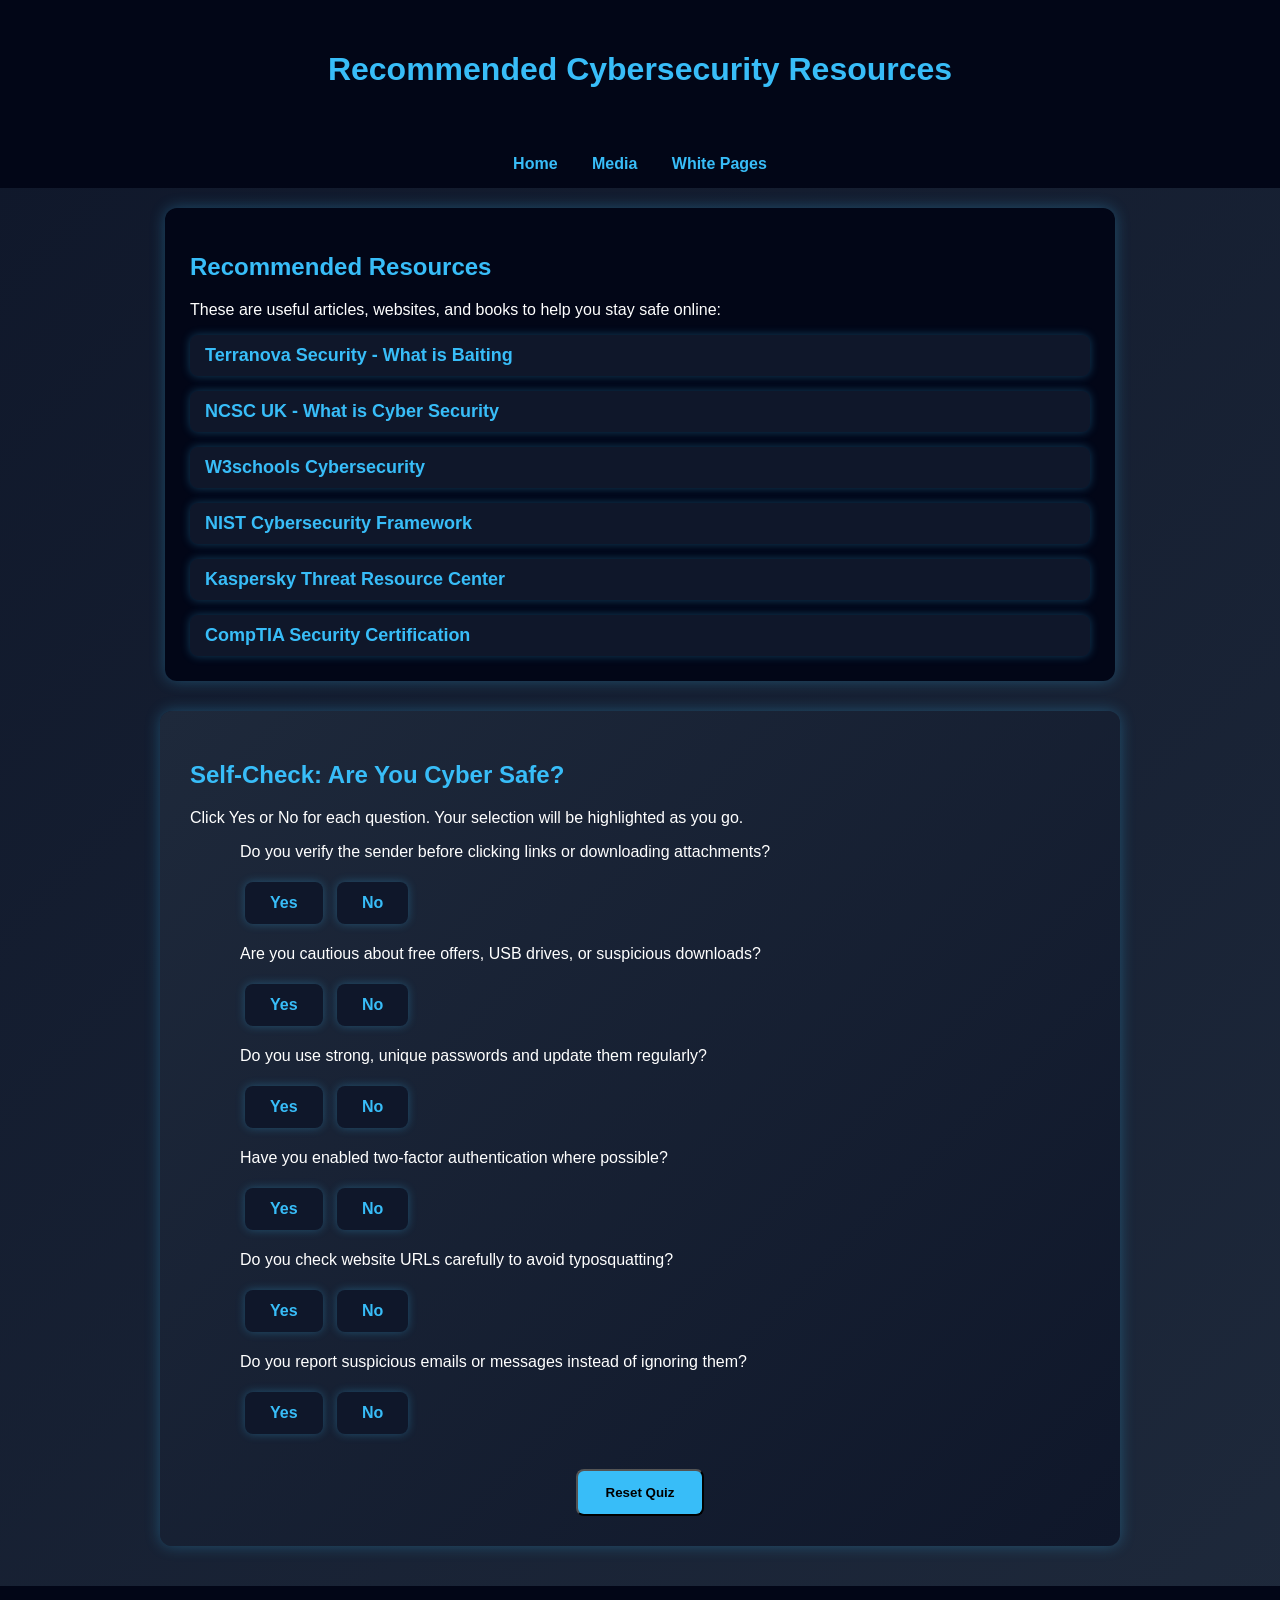
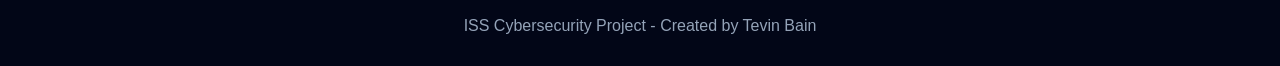
<file: whitepages.html>
<!DOCTYPE html>
<html lang="en">
<head>
<meta charset="UTF-8">
<meta name="viewport" content="width=device-width, initial-scale=1.0">
<title>White Pages - ISS Cybersecurity Resources</title>
<link rel="stylesheet" href="style.css">
</head>
<body>

<!-- NORMAL HEADER -->
<header class="normal-header">
    <h1>Recommended Cybersecurity Resources</h1>
</header>

<!-- NAVBAR -->
<nav>
    <a href="index.html">Home</a>
    <a href="media.html">Media</a>
    <a href="whitepages.html">White Pages</a>
</nav>

<!-- RESOURCES SECTION -->
<section>
    <h2>Recommended Resources</h2>
    <p>These are useful articles, websites, and books to help you stay safe online:</p>

    <div class="resource-list">
        <a href="https://www.terranovasecurity.com/what-is-baiting" target="_blank">Terranova Security - What is Baiting</a>
        <a href="https://www.ncsc.gov.uk/section/about-ncsc/what-is-cyber-security" target="_blank">NCSC UK - What is Cyber Security</a>
        <a href="https://www.w3schools.com/cybersecurity/index.php" target="_blank">W3schools Cybersecurity</a>
        <a href="https://www.nist.gov/cyberframework" target="_blank">NIST Cybersecurity Framework</a>
        <a href="https://www.kaspersky.com/resource-center/threats" target="_blank">Kaspersky Threat Resource Center</a>
        <a href="https://www.comptia.org/en-us/certifications/security/" target="_blank">CompTIA Security Certification</a>
    </div>
</section>

<!-- SELF-CHECK QUESTIONS SECTION -->
<section style="background: linear-gradient(135deg, #1e293b, #0f172a); padding:30px; border-radius:12px; margin-top:30px; box-shadow:0 0 15px rgba(56,189,248,0.3);">
    <h2>Self-Check: Are You Cyber Safe?</h2>
    <p>Click Yes or No for each question. Your selection will be highlighted as you go.</p>

    <div id="quiz" style="max-width:800px; margin:auto;">

        <div class="quiz-question">
            <p>Do you verify the sender before clicking links or downloading attachments?</p>
            <button class="quiz-btn" data-value="0">Yes</button>
            <button class="quiz-btn" data-value="1">No</button>
        </div>

        <div class="quiz-question">
            <p>Are you cautious about free offers, USB drives, or suspicious downloads?</p>
            <button class="quiz-btn" data-value="0">Yes</button>
            <button class="quiz-btn" data-value="1">No</button>
        </div>

        <div class="quiz-question">
            <p>Do you use strong, unique passwords and update them regularly?</p>
            <button class="quiz-btn" data-value="0">Yes</button>
            <button class="quiz-btn" data-value="1">No</button>
        </div>

        <div class="quiz-question">
            <p>Have you enabled two-factor authentication where possible?</p>
            <button class="quiz-btn" data-value="0">Yes</button>
            <button class="quiz-btn" data-value="1">No</button>
        </div>

        <div class="quiz-question">
            <p>Do you check website URLs carefully to avoid typosquatting?</p>
            <button class="quiz-btn" data-value="0">Yes</button>
            <button class="quiz-btn" data-value="1">No</button>
        </div>

        <div class="quiz-question">
            <p>Do you report suspicious emails or messages instead of ignoring them?</p>
            <button class="quiz-btn" data-value="0">Yes</button>
            <button class="quiz-btn" data-value="1">No</button>
        </div>

    </div>

    <div id="quiz-result" style="text-align:center; margin-top:30px; font-size:20px; font-weight:bold;"></div>

    <div style="text-align:center; margin-top:20px;">
        <button id="reset-quiz" class="hero-btn">Reset Quiz</button>
    </div>
</section>

<!-- FOOTER -->
<footer>
    <p>ISS Cybersecurity Project - Created by Tevin Bain </p>
</footer>

<script>
const buttons = document.querySelectorAll(".quiz-btn");
const resetBtn = document.getElementById("reset-quiz");
let score = 0;
let answered = 0;
const totalQuestions = document.querySelectorAll(".quiz-question").length;

function resetQuiz() {
    score = 0;
    answered = 0;
    document.getElementById("quiz-result").innerHTML = "";
    document.querySelectorAll(".quiz-question").forEach(q => {
        q.querySelectorAll(".quiz-btn").forEach(btn => {
            btn.disabled = false;
            btn.style.backgroundColor = "#0f172a";
            btn.style.color = "#38bdf8";
            btn.style.opacity = "1";
        });
    });
}

buttons.forEach(btn => {
    btn.addEventListener("click", () => {
        const parent = btn.parentElement;

        // Highlight clicked button
        parent.querySelectorAll(".quiz-btn").forEach(b => {
            b.style.backgroundColor = "#0f172a";
            b.style.color = "#38bdf8";
        });
        btn.style.backgroundColor = "#16a34a"; // green
        btn.style.color = "white";

        // Disable buttons for score calculation
        if(!btn.dataset.answered){
            score += parseInt(btn.dataset.value);
            answered++;
            btn.dataset.answered = "true";
        }

        // Calculate final result when all answered
        if(answered === totalQuestions){
            const resultDiv = document.getElementById("quiz-result");
            if(score === 0){
                resultDiv.innerHTML = "🎉 Excellent! You are practicing safe cybersecurity habits!";
                resultDiv.style.color = "#38bdf8";
            } else if(score <= 2){
                resultDiv.innerHTML = "⚠️ Warning: You have some risky habits. Review the resources!";
                resultDiv.style.color = "#facc15";
            } else {
                resultDiv.innerHTML = "❌ You are at high risk! Improve your cybersecurity practices!";
                resultDiv.style.color = "#f87171";
            }
        }
    });
});

resetBtn.addEventListener("click", resetQuiz);
</script>

</body>
</html>
</file>
<file: style.css>
body {
    font-family: 'Segoe UI', sans-serif;
    background: linear-gradient(135deg, #0f172a, #1e293b);
    margin: 0;
    color: white;
}

/* ===== NORMAL HEADER (for other pages) ===== */
.normal-header {
    background: #020617;
    padding: 30px;
    text-align: center;
}

.normal-header h1 {
    font-size: 32px;
    color: #38bdf8;
}

.normal-header p {
    font-size: 16px;
    color: #cbd5f5;
}

/* ===== NAVBAR ===== */
nav {
    background: #020617;
    padding: 15px;
    text-align: center;
    position: sticky;
    top: 0;
    z-index: 10;
}

nav a {
    color: #38bdf8;
    margin: 15px;
    text-decoration: none;
    font-weight: bold;
    font-size: 16px;
}

nav a:hover {
    color: white;
}

/* ===== CONTENT SECTIONS ===== */
section {
    max-width: 900px;
    margin: auto;
    background: #020617;
    padding: 25px;
    border-radius: 12px;
    margin-top: 20px;
    box-shadow: 0 0 15px rgba(56,189,248,0.3);
}

h2 {
    color: #38bdf8;
}

ul li, ol li {
    margin-bottom: 8px;
}

/* ===== FOOTER ===== */
footer {
    text-align: center;
    padding: 15px;
    background: #020617;
    color: #94a3b8;
    margin-top: 40px;
}

/* ===== THREAT CARDS ===== */
.threat-grid {
    display: grid;
    grid-template-columns: repeat(auto-fit, minmax(250px, 1fr));
    gap: 20px;
}

.threat-card {
    background: #0f172a;
    padding: 20px;
    border-radius: 12px;
    border: 1px solid #38bdf8;
    box-shadow: 0 0 10px rgba(56,189,248,0.3);
    transition: transform 0.2s ease, box-shadow 0.2s ease;
}

.threat-card:hover {
    transform: scale(1.05);
    box-shadow: 0 0 20px rgba(56,189,248,0.6);
}

/* ===== HERO VIDEO SECTION ===== */
.hero {
    position: relative;
    height: 100vh;
    overflow: hidden;
}

.hero-video {
    position: absolute;
    top: 0;
    left: 0;
    width: 100%;
    height: 100%;
    object-fit: cover;
    filter: brightness(0.35);
}

.hero-text {
    position: relative;
    z-index: 2;
    text-align: center;
    top: 50%;
    transform: translateY(-50%);
    color: white;
    padding: 20px;
}

.hero-text h1 {
    font-size: 52px;
    color: #38bdf8;
    text-shadow: 0 0 20px rgba(56,189,248,0.6);
}

.hero-text p {
    font-size: 20px;
    margin-bottom: 20px;
}

.hero-btn {
    padding: 14px 28px;
    background: #38bdf8;
    color: black;
    text-decoration: none;
    font-weight: bold;
    border-radius: 8px;
    transition: 0.2s ease;
}

.hero-btn:hover {
    background: white;
    transform: scale(1.05);
}

.resource-list {
    display: flex;
    flex-direction: column;
    gap: 15px;
    margin-top: 15px;
}

.resource-list a {
    text-decoration: none;
    color: #38bdf8;
    font-weight: bold;
    font-size: 18px;
    padding: 10px 15px;
    background: #0f172a;
    border-radius: 8px;
    box-shadow: 0 0 10px rgba(56,189,248,0.3);
    transition: transform 0.2s ease, box-shadow 0.2s ease;
}

.resource-list a:hover {
    transform: scale(1.03);
    box-shadow: 0 0 20px rgba(56,189,248,0.6);
    color: white;
}

/* SELF-CHECK QUESTIONS */
.resource-list.self-check a {
    background: #020617;
    padding: 12px 15px;
    border-radius: 8px;
    box-shadow: 0 0 10px rgba(56,189,248,0.3);
    transition: transform 0.2s ease, box-shadow 0.2s ease, color 0.2s ease;
    color: #38bdf8;
    font-weight: bold;
    font-size: 18px;
}

.resource-list.self-check a:hover {
    transform: scale(1.03);
    box-shadow: 0 0 20px rgba(56,189,248,0.6);
    color: white;
}

/* QUIZ BUTTONS */
.quiz-btn {
    padding: 12px 25px;
    margin:5px;
    font-size:16px;
    font-weight:bold;
    color:#38bdf8;
    background:#0f172a;
    border:none;
    border-radius:8px;
    cursor:pointer;
    box-shadow:0 0 10px rgba(56,189,248,0.3);
    transition: transform 0.2s ease, box-shadow 0.2s ease, color 0.2s ease;
}

.quiz-btn:hover {
    transform: scale(1.05);
    box-shadow:0 0 20px rgba(56,189,248,0.6);
    color:white;
}

/* THREAT / TIPS IMAGES */
.threat-img {
    width: 100%;
    border-radius: 10px;
    margin-bottom: 12px;
    box-shadow: 0 0 12px rgba(56,189,248,0.3);
    transition: transform 0.2s ease;
}

.threat-img:hover {
    transform: scale(1.05);
}

/* ===== POSTER SECTION ===== */
.poster-img {
    width: 100%;
    max-width: 600px;
    border-radius: 12px;
    box-shadow: 0 0 15px rgba(56,189,248,0.3);
    transition: transform 0.3s ease, box-shadow 0.3s ease;
    cursor: pointer;
    display: block;      /* ensures it's a block element */
    margin: 20px auto;   /* centers horizontally and keeps top/bottom spacing */
}

.poster-img:hover {
    transform: scale(1.05);
    box-shadow: 0 0 25px rgba(56,189,248,0.6);
}

/* ===== MODAL POPUP ===== */
.modal {
    display: none;
    position: fixed;
    z-index: 100;
    padding-top: 60px;
    left: 0;
    top: 0;
    width: 100%;
    height: 100%;
    background-color: rgba(0,0,0,0.8);
    text-align: center;
}

.modal img {
    max-width: 90%;
    max-height: 80%;
    border-radius: 12px;
    box-shadow: 0 0 25px rgba(56,189,248,0.5);
}

.video-container {
    position: relative;
    padding-bottom: 56.25%; /* 16:9 ratio */
    height: 0;
    overflow: hidden;
    border-radius: 12px;
    box-shadow: 0 0 15px rgba(56,189,248,0.3);
}

.video-container iframe {
    position: absolute;
    top: 0;
    left: 0;
    width: 100%;
    height: 100%;
    border: none;
}
</file>
